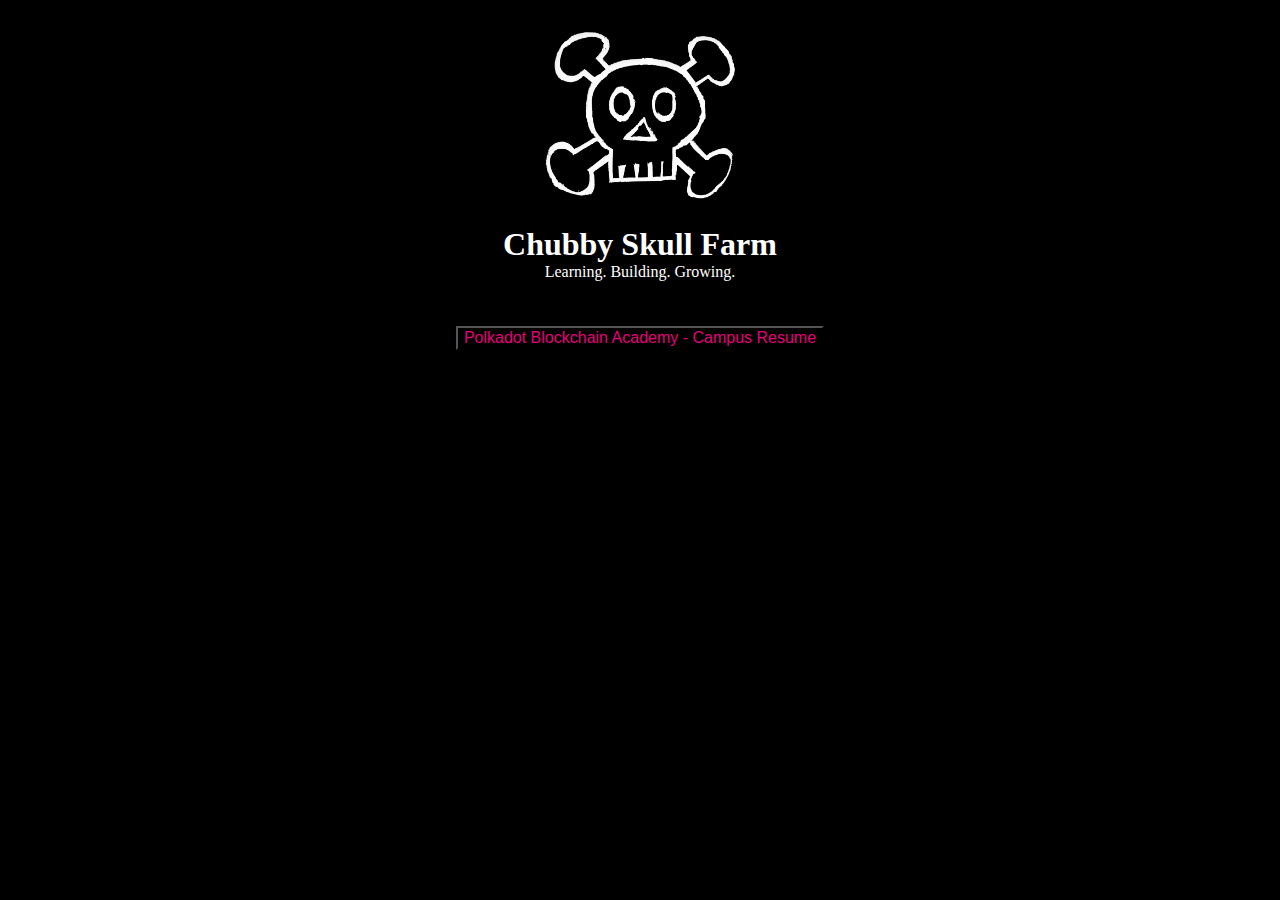
<file: index.html>
<!DOCTYPE html>

<html lang="en">
  <head>
    <link href="styles.css" rel="stylesheet">
    <title>Decentralize or Die</title>
  </head>
  <body style="background-color: black; background-size: cover;">
    <div style="font-size: 2em;">
      <img src="chubskulwhite.png" alt="Chubby Skull Logo" style="max-width: 17%; max-height: 17%;">
      <strong>Chubby Skull Farm</strong>
    </div>
    <div>
      Learning. Building. Growing.
    </div>
    <div>
      <a href="pba.html">
        <button>Polkadot Blockchain Academy - Campus Resume</button>
      </a>
    </div>
  </body>
</html>
</file>
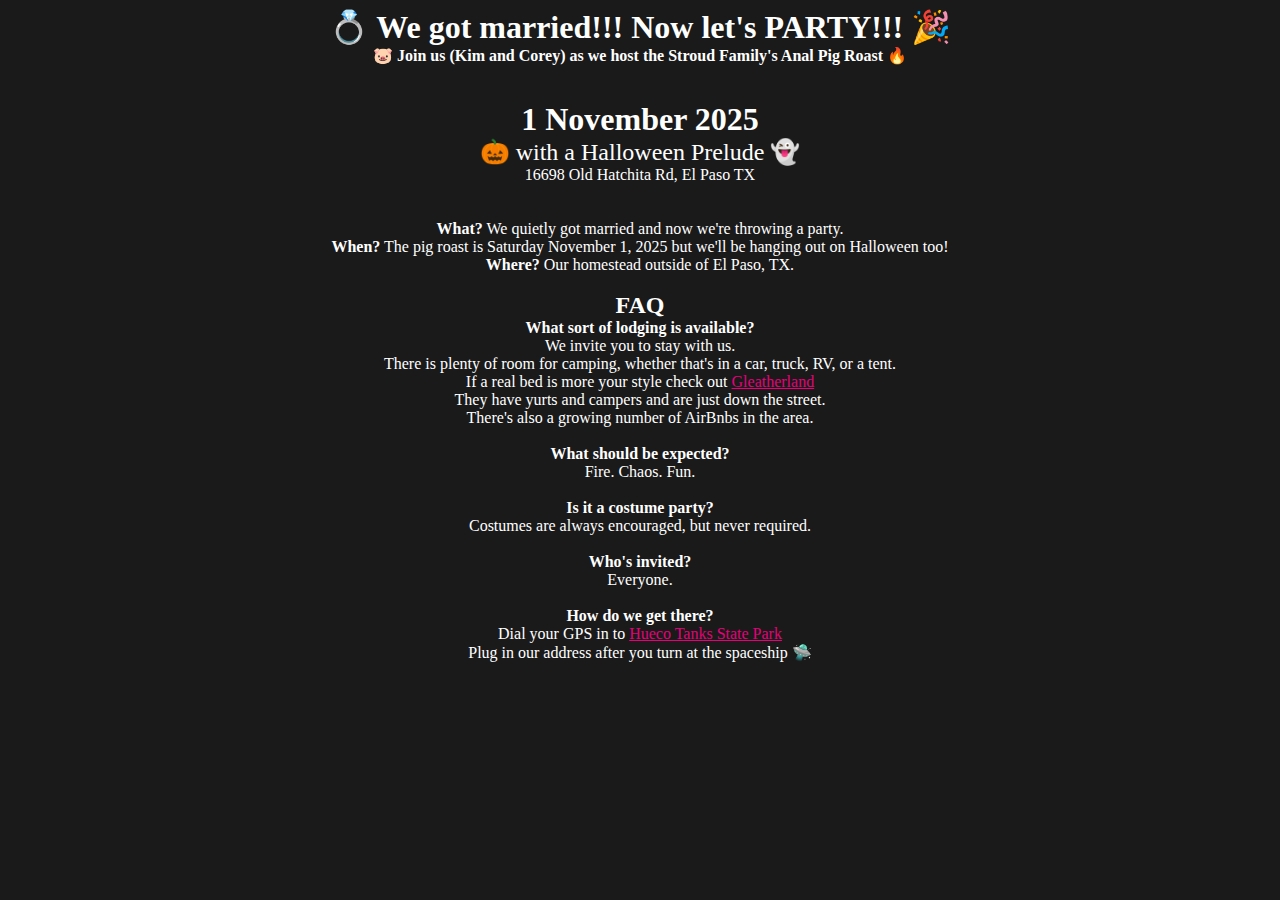
<file: letsparty/index.html>
<!DOCTYPE html>

<html lang="en">
  <head>
    <link href="../styles.css" rel="stylesheet">
    <title>Let's Party!</title>
  </head>
  <body style="background-color: #1a1a1a; background-size: cover;">
    <div style="font-size: 2em;">
      <strong>💍 We got married!!! Now let's PARTY!!! 🎉</strong>
    </div>
    <div>
      <strong>🐷 Join us (Kim and Corey) as we host the Stroud Family's Anal Pig Roast 🔥</strong>
    </div>
    <br><br>
    <div style="font-size: 2em;">
      <strong>1 November 2025</strong>
    </div>
    <div style="font-size: 1.5em;">
        🎃 with a Halloween Prelude 👻
    </div>
    <div>
        16698 Old Hatchita Rd, El Paso TX
    </div>
    <br>
    <br>
    <div>
      <strong>What?</strong> We quietly got married and now we're throwing a party.
      <br>
      <strong>When?</strong> The pig roast is Saturday November 1, 2025 but we'll be hanging out on Halloween too!
      <br>
      <strong>Where?</strong> Our homestead outside of El Paso, TX. 
      <br>
      <br>
    </div>
    <div>
      <strong style="font-size: 1.5em;">FAQ</strong>
      <br>
      <strong>What sort of lodging is available?</strong>
      <br>
      We invite you to stay with us. 
      <br>
      There is plenty of room for camping, whether that's in a car, truck, RV, or a tent.
      <br>
      If a real bed is more your style check out 
        <a href="https://www.gleatherland.com/">Gleatherland</a>
      <br>
      They have yurts and campers and are just down the street.
      <br>
      There's also a growing number of AirBnbs in the area.
      <br>
      <br>
      <strong>What should be expected?</strong>
      <br>
      Fire. Chaos. Fun.
      <br>
      <br>
      <strong>Is it a costume party?</strong>
      <br>
      Costumes are always encouraged, but never required.
      <br>
      <br>
      <strong>Who's invited?</strong>
      <br>
      Everyone.
      <br>
      <br>
      <strong>How do we get there?</strong>
      <br>
      Dial your GPS in to <a href="https://www.google.com/maps/place/Hueco+Tanks+State+Park+%26+Historic+Site/@31.9163705,-106.0434449,17z/data=!3m1!4b1!4m6!3m5!1s0x86e730bb1593f2eb:0x81c61cedb1c69c32!8m2!3d31.9163705!4d-106.0434449!16zL20vMDN3Z19f?entry=ttu&g_ep=EgoyMDI1MDcyMy4wIKXMDSoASAFQAw%3D%3D">Hueco Tanks State Park</a>
      <br>
      Plug in our address after you turn at the spaceship 🛸
      <br>
      <br>
    </div>
  </body>
</html>
</file>
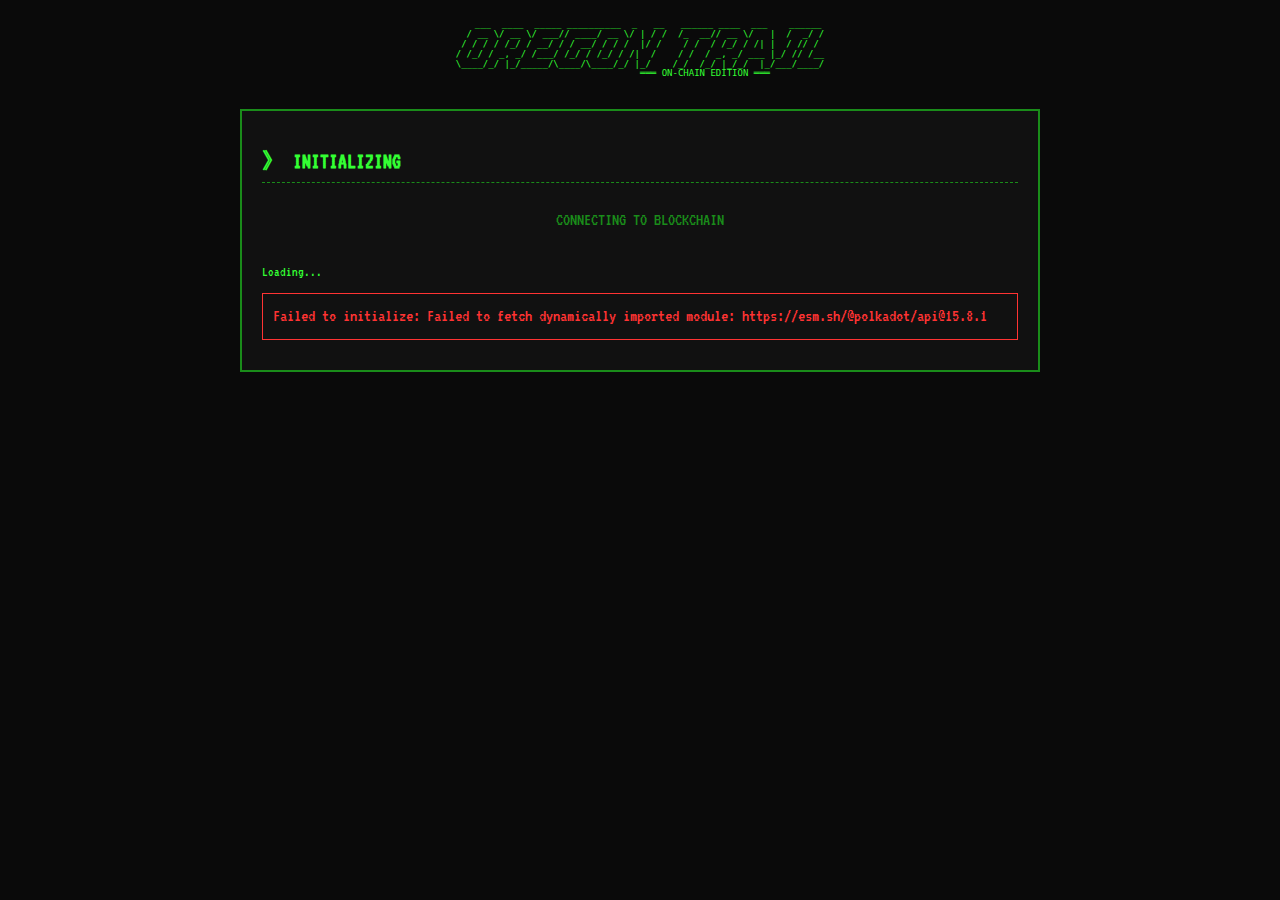
<file: oregon_trail/index.html>
<!DOCTYPE html>
<html lang="en">
<head>
    <meta charset="UTF-8">
    <meta name="viewport" content="width=device-width, initial-scale=1.0">
    <title>Oregon Trail: On-Chain Edition</title>
    <style>
        @import url('https://fonts.googleapis.com/css2?family=VT323&display=swap');
        * { margin: 0; padding: 0; box-sizing: border-box; }
        :root { --g: #33ff33; --gd: #1a8c1a; --bg: #0a0a0a; --r: #ff3333; --y: #ffaa33; }
        body { background: var(--bg); color: var(--g); font: 18px/1.4 'VT323', monospace; padding: 20px; }
        .container { max-width: 800px; margin: 0 auto; }
        h1 { text-align: center; font-size: 28px; margin-bottom: 10px; }
        h2 { font-size: 22px; margin: 15px 0 10px; border-bottom: 1px dashed var(--gd); padding-bottom: 5px; }
        .panel { border: 2px solid var(--gd); padding: 20px; margin: 20px 0; background: #111; }
        .status-bar { display: grid; grid-template-columns: repeat(auto-fit, minmax(90px, 1fr)); gap: 8px; padding: 12px; border: 1px solid var(--gd); margin: 12px 0; }
        .status-item { text-align: center; }
        .status-label { color: var(--gd); font-size: 13px; }
        .status-value { font-size: 18px; }
        .narrative { white-space: pre-wrap; padding: 15px; border: 1px solid var(--gd); background: var(--bg); min-height: 100px; margin: 12px 0; }
        button { font: 16px 'VT323', monospace; background: transparent; color: var(--g); border: 2px solid var(--g); padding: 8px 16px; cursor: pointer; margin: 4px; text-transform: uppercase; }
        button:hover:not(:disabled) { background: var(--g); color: var(--bg); }
        button:disabled { opacity: 0.3; cursor: not-allowed; }
        button.primary { background: var(--g); color: var(--bg); }
        input, select { font: 16px 'VT323', monospace; background: var(--bg); color: var(--g); border: 1px solid var(--gd); padding: 6px 10px; margin: 4px; }
        input:focus, select:focus { border-color: var(--g); }
        select option { background: var(--bg); }
        .form-row { display: flex; align-items: center; gap: 8px; margin: 8px 0; flex-wrap: wrap; }
        .form-row label { min-width: 130px; color: var(--gd); }
        .form-row input { flex: 1; max-width: 120px; }
        .actions { display: flex; flex-wrap: wrap; gap: 8px; justify-content: center; margin: 15px 0; }
        .hidden { display: none !important; }
        .error { color: var(--r); padding: 10px; border: 1px solid var(--r); margin: 10px 0; }
        .loading { text-align: center; padding: 15px; color: var(--gd); }
        .cursor { display: inline-block; width: 8px; height: 15px; background: var(--g); animation: b 0.5s infinite; }
        @keyframes b { 0%,50%{opacity:1} 51%,100%{opacity:0} }
        #shooting-game { text-align: center; padding: 25px; border: 3px solid var(--g); margin: 15px 0; background: var(--bg); }
        #shooting-game.ready { border-color: var(--y); }
        #shooting-word { font-size: 48px; letter-spacing: 4px; margin: 15px 0; }
        #shooting-input { font-size: 32px; width: 150px; text-align: center; text-transform: uppercase; }
        #shooting-timer, #shooting-result { font-size: 18px; margin-top: 10px; }
        .shot-perfect { color: var(--g); } .shot-good { color: var(--gd); } .shot-miss { color: var(--r); }
        .skill-hint { font-size: 13px; color: var(--gd); margin-top: 4px; }
        .wallet-info { text-align: center; padding: 8px; border-bottom: 1px solid var(--gd); margin-bottom: 15px; font-size: 14px; }
        .wallet-address { color: var(--gd); word-break: break-all; font-size: 12px; }
        
        .ascii-header {
            font-size: 9px;
            line-height: 1.1;
            text-align: center;
            margin-bottom: 15px;
            color: var(--phosphor-dim);
        }
        
        @media (max-width: 600px) {
            body { font-size: 15px; padding: 10px; }
            h1 { font-size: 22px; }
            .form-row { flex-direction: column; align-items: stretch; }
            .form-row label { min-width: auto; }
            .form-row input { max-width: none; }
            #shooting-word { font-size: 40px; }
            #shooting-input { font-size: 28px; width: 130px; }
            .ascii-header { font-size: 7px; }
        }
    </style>
</head>
<body>
    <div class="container">
        <pre class="ascii-header">
   ___  ____  _____ __________  _   __   ______ ____  ___    ______
  / __ \/ __ \/ ___// ____/ __ \/ | / /  /_  __// __ \/   |  /  _/ /
 / / / / /_/ / __/ / / __/ / / /  |/ /    / /  / /_/ / /| |  / // / 
/ /_/ / _, _/ /___/ /_/ / /_/ / /|  /    / /  / _, _/ ___ |_/ // /__
\____/_/ |_/_____/\____/\____/_/ |_/    /_/  /_/ |_/_/  |_/___/____/
                        ═══ ON-CHAIN EDITION ═══
        </pre>
        
        <!-- Loading Screen -->
        <div id="screen-loading" class="panel">
            <h2>》 INITIALIZING</h2>
            <div class="loading">CONNECTING TO BLOCKCHAIN</div>
            <div id="init-status" style="margin-top: 15px; font-size: 14px;"></div>
            <div id="init-error" class="error hidden"></div>
        </div>
        
        <!-- Connect Wallet Screen -->
        <div id="screen-connect" class="panel hidden">
            <h2>》 CONNECT WALLET</h2>
            <p style="margin: 15px 0; color: var(--phosphor-dim);">
                Connect your Polkadot wallet to begin your journey.
            </p>
            <div id="wallet-list" class="actions"></div>
            <div id="connect-error" class="error hidden"></div>
        </div>
        
        <!-- Main Menu Screen -->
        <div id="screen-menu" class="panel hidden">
            <div class="wallet-info">
                <div>CONNECTED: <span id="wallet-name">--</span></div>
                <div class="wallet-address" id="wallet-address">--</div>
            </div>
            
            <h2>》 MAIN MENU</h2>
            <div class="actions">
                <button id="btn-new-game">NEW GAME</button>
                <button id="btn-continue-game" disabled>CONTINUE</button>
                <button id="btn-delete-game" disabled>DELETE GAME</button>
                <button id="btn-disconnect">DISCONNECT</button>
            </div>
            <div id="menu-error" class="error hidden"></div>
        </div>
        
        <!-- Setup Screen -->
        <div id="screen-setup" class="panel hidden">
            <h2>》 PREPARE FOR YOUR JOURNEY</h2>
            
            <p style="margin: 12px 0; font-size: 14px;">
                SIMULATES A TRIP OVER THE OREGON TRAIL FROM INDEPENDENCE, MISSOURI
                TO OREGON CITY, OREGON IN 1847. YOUR FAMILY WILL COVER 2040 MILES
                IN 5-6 MONTHS --- IF YOU MAKE IT ALIVE.
            </p>
            
            <p style="margin: 12px 0; color: var(--phosphor-dim); font-size: 14px;">
                YOU HAVE $700 TO SPEND ON SUPPLIES.
            </p>
            
            <div class="form-row">
                <label>FAMILY NAME:</label>
                <input type="text" id="input-name" maxlength="32" value="Smith">
            </div>
            
            <div class="form-row">
                <label>SHOOTING SKILL:</label>
                <select id="input-skill">
                    <option value="1">ACE MARKSMAN (must type fast!)</option>
                    <option value="2">GOOD SHOT</option>
                    <option value="3" selected>FAIR TO MIDDLIN'</option>
                    <option value="4">NEED MORE PRACTICE</option>
                    <option value="5">SHAKY KNEES (forgiving)</option>
                </select>
            </div>
            
            <h3>SUPPLIES</h3>
            
            <div class="form-row">
                <label>OXEN ($200-$300):</label>
                <input type="number" id="input-oxen" min="200" max="300" value="250">
            </div>
            <div class="form-row">
                <label>FOOD:</label>
                <input type="number" id="input-food" min="0" value="100">
            </div>
            <div class="form-row">
                <label>AMMUNITION:</label>
                <input type="number" id="input-ammo" min="0" value="100">
                <span class="skill-hint">($1 = 50 bullets)</span>
            </div>
            <div class="form-row">
                <label>CLOTHING:</label>
                <input type="number" id="input-clothing" min="0" value="100">
            </div>
            <div class="form-row">
                <label>MISC SUPPLIES:</label>
                <input type="number" id="input-misc" min="0" value="100">
            </div>
            
            <div class="status-bar">
                <div class="status-item">
                    <div class="status-label">SPENT</div>
                    <div class="status-value" id="total-spent">$650</div>
                </div>
                <div class="status-item">
                    <div class="status-label">REMAINING</div>
                    <div class="status-value" id="cash-remaining">$50</div>
                </div>
            </div>
            
            <div id="setup-error" class="error hidden"></div>
            
            <div class="actions">
                <button id="btn-start-journey" class="primary">START JOURNEY</button>
                <button id="btn-back-menu">BACK</button>
            </div>
        </div>
        
        <!-- Game Screen -->
        <div id="screen-game" class="panel hidden">
            <div class="wallet-info" id="game-date">LOADING...</div>
            
            <div class="status-bar">
                <div class="status-item">
                    <div class="status-label">MILES</div>
                    <div class="status-value" id="stat-mileage">0</div>
                </div>
                <div class="status-item">
                    <div class="status-label">FOOD</div>
                    <div class="status-value" id="stat-food">0</div>
                </div>
                <div class="status-item">
                    <div class="status-label">BULLETS</div>
                    <div class="status-value" id="stat-bullets">0</div>
                </div>
                <div class="status-item">
                    <div class="status-label">CLOTHES</div>
                    <div class="status-value" id="stat-clothing">0</div>
                </div>
                <div class="status-item">
                    <div class="status-label">SUPPLIES</div>
                    <div class="status-value" id="stat-supplies">0</div>
                </div>
                <div class="status-item">
                    <div class="status-label">CASH</div>
                    <div class="status-value" id="stat-cash">$0</div>
                </div>
            </div>
            
            <div id="narrative" class="narrative">Loading...<span class="cursor"></span></div>
            
            <!-- Turn Actions -->
            <div id="turn-actions" class="hidden">
                <div class="form-row">
                    <label>EATING:</label>
                    <select id="input-eating">
                        <option value="1">POORLY (13 food)</option>
                        <option value="2" selected>MODERATELY (18 food)</option>
                        <option value="3">WELL (23 food)</option>
                    </select>
                </div>
                
                <div class="actions">
                    <button id="btn-hunt">HUNT</button>
                    <button id="btn-fort" disabled>FORT</button>
                    <button id="btn-continue" class="primary">CONTINUE</button>
                </div>
            </div>
            
            <!-- Shooting Mini-Game -->
            <div id="shooting-game" class="hidden">
                <div id="shooting-prompt">GET READY...</div>
                <div id="shooting-word"></div>
                <input type="text" id="shooting-input" maxlength="4" autocomplete="off" autocorrect="off" autocapitalize="off" spellcheck="false">
                <div id="shooting-timer"></div>
                <div id="shooting-result"></div>
            </div>
            
            <!-- Rider Actions -->
            <div id="rider-actions" class="hidden">
                <h3>RIDERS AHEAD - CHOOSE TACTIC</h3>
                <div class="actions">
                    <button class="rider-btn" data-response="run">RUN</button>
                    <button class="rider-btn" data-response="attack">ATTACK</button>
                    <button class="rider-btn" data-response="continue">CONTINUE</button>
                    <button class="rider-btn" data-response="circle">CIRCLE WAGONS</button>
                </div>
            </div>
            
            <!-- Game Over -->
            <div id="game-over" class="hidden">
                <div class="actions">
                    <button id="btn-play-again">PLAY AGAIN</button>
                    <button id="btn-to-menu">MAIN MENU</button>
                </div>
            </div>
            
            <div id="game-error" class="error hidden"></div>
            <div id="game-loading" class="loading hidden">PROCESSING TX</div>
        </div>
        
        <!-- Fort Screen -->
        <div id="screen-fort" class="panel hidden">
            <h2>》 FORT TRADING POST</h2>
            <p class="skill-hint">ITEMS COST MORE HERE (2/3 VALUE)</p>
            
            <div class="status-bar">
                <div class="status-item">
                    <div class="status-label">YOUR CASH</div>
                    <div class="status-value" id="fort-cash">$0</div>
                </div>
            </div>
            
            <div class="form-row">
                <label>FOOD:</label>
                <input type="number" id="fort-food" min="0" value="0">
            </div>
            <div class="form-row">
                <label>AMMUNITION:</label>
                <input type="number" id="fort-ammo" min="0" value="0">
            </div>
            <div class="form-row">
                <label>CLOTHING:</label>
                <input type="number" id="fort-clothing" min="0" value="0">
            </div>
            <div class="form-row">
                <label>MISC SUPPLIES:</label>
                <input type="number" id="fort-misc" min="0" value="0">
            </div>
            
            <div id="fort-error" class="error hidden"></div>
            
            <div class="actions">
                <button id="btn-fort-buy" class="primary">BUY & CONTINUE</button>
                <button id="btn-fort-cancel">CANCEL</button>
            </div>
        </div>
    </div>

    <script type="module">
        // CONFIG
        const CONFIG = {
            CONTRACT: '0x327B6E9e0fAE21534AE2bD048714e45739887dC2',
            RPC: 'wss://testnet-passet-hub.polkadot.io',
            SHOOTING_WORDS: ['BANG', 'BLAM', 'POW', 'WHAM'],
            TIMING: { // ms thresholds for reaction score 1-9
                800: 1, 1200: 2, 1600: 3, 2000: 4,
                2500: 5, 3000: 6, 3500: 7, 4000: 8
            }
        };
        
        const SKILLS = {
            1: { name: 'ACE MARKSMAN', bonus: 0 },
            2: { name: 'GOOD SHOT', bonus: 1 },
            3: { name: "FAIR TO MIDDLIN'", bonus: 2 },
            4: { name: 'NEED MORE PRACTICE', bonus: 3 },
            5: { name: 'SHAKY KNEES', bonus: 4 },
        };
        
        const DATES = [
            'MARCH 29', 'APRIL 12', 'APRIL 26', 'MAY 10', 'MAY 24',
            'JUNE 7', 'JUNE 21', 'JULY 5', 'JULY 19', 'AUGUST 2',
            'AUGUST 16', 'AUGUST 31', 'SEPTEMBER 13', 'SEPTEMBER 27',
            'OCTOBER 11', 'OCTOBER 25', 'NOVEMBER 8', 'NOVEMBER 22',
            'DECEMBER 6', 'DECEMBER 20'
        ];
        
        // STATE
        let state = {
            api: null,
            contract: null,
            signer: null,
            address: null,
            evmAddress: null,
            game: null,
            pendingAction: null,
            pendingRiderResponse: null,
            pendingCombatType: null,
            combatInProgress: false,
            shootingStartTime: null,
            shootingWord: null,
        };
        
        // UI
        const $ = id => document.getElementById(id);
        const show = id => $(id)?.classList.remove('hidden');
        const hide = id => $(id)?.classList.add('hidden');
        const setText = (id, text) => { if ($(id)) $(id).textContent = text; };
        const setHtml = (id, html) => { if ($(id)) $(id).innerHTML = html; };
        
        function showScreen(name) {
            ['loading', 'connect', 'menu', 'setup', 'game', 'fort']
                .forEach(s => hide('screen-' + s));
            show('screen-' + name);
        }
        
        function showError(id, msg) {
            const el = $(id);
            if (el) { el.textContent = msg; el.classList.remove('hidden'); }
        }
        
        function hideError(id) {
            const el = $(id);
            if (el) el.classList.add('hidden');
        }
        
        function setNarrative(text) {
            setHtml('narrative', text + '<span class="cursor"></span>');
        }
        
        // INIT API
        async function initApi() {
            setText('init-status', 'Loading...');
            
            try {
                // Import @polkadot/api
                const { ApiPromise, WsProvider } = await import('https://esm.sh/@polkadot/api@15.8.1');
                
                setText('init-status', 'Connecting to node...');
                
                // Connect to node with auto-reconnect
                const provider = new WsProvider(CONFIG.RPC);
                
                provider.on('disconnected', () => {
                    console.warn('⚠️ WebSocket disconnected');
                    showError('game-error', 'CONNECTION LOST - REFRESH PAGE TO CONTINUE');
                    // Disable all buttons to prevent stuck state
                    document.querySelectorAll('button').forEach(b => b.disabled = true);
                });
                
                provider.on('error', (err) => {
                    console.error('❌ WebSocket error:', err);
                });
                
                state.api = await ApiPromise.create({ provider });
                
                setText('init-status', 'Connected! Checking for wallet...');
                
                // Check for wallet extensions
                await checkWallets();
                
            } catch (err) {
                console.error('❌ Init error:', err);
                console.error('Stack:', err.stack);
                showError('init-error', 'Failed to initialize: ' + err.message);
            }
        }
        
        // WALLET
        async function checkWallets() {
            // Give extensions time to inject
            await new Promise(r => setTimeout(r, 500));
            
            if (!window.injectedWeb3 || Object.keys(window.injectedWeb3).length === 0) {
                showError('init-error', 'No wallet found. Install Polkadot.js, Talisman, or SubWallet.');
                showScreen('connect');
                setHtml('wallet-list', '<p style="color: var(--phosphor-dim);">No wallets detected. Please install a Polkadot wallet extension.</p>');
                return;
            }
            
            // Build wallet buttons
            const wallets = Object.keys(window.injectedWeb3);
            let html = '';
            for (const name of wallets) {
                html += `<button class="wallet-btn" data-wallet="${name}">${name.toUpperCase()}</button>`;
            }
            setHtml('wallet-list', html);
            
            // Add click handlers
            document.querySelectorAll('.wallet-btn').forEach(btn => {
                btn.addEventListener('click', () => connectWallet(btn.dataset.wallet));
            });
            
            showScreen('connect');
        }
        
        async function connectWallet(walletName) {
            hideError('connect-error');
            setText('init-status', 'Connecting wallet...');
            
            try {
                const wallet = window.injectedWeb3[walletName];
                const injector = await wallet.enable('Oregon Trail');
                const accounts = await injector.accounts.get();
                
                if (accounts.length === 0) {
                    throw new Error('No accounts found in wallet');
                }
                
                // Use first account
                const account = accounts[0];
                state.address = account.address;
                state.signer = injector.signer;
                
                // Check if account is mapped in pallet-revive
                setText('init-status', 'Checking account...');
                try {
                    const evmAddressResult = await state.api.query.revive.evmAddress(state.address);
                    
                    if (evmAddressResult.isNone) {
                        setText('init-status', 'Mapping account (sign tx)...');
                        
                        await new Promise((resolve, reject) => {
                            state.api.tx.revive
                                .mapAccount()
                                .signAndSend(state.address, { signer: state.signer }, (result) => {
                                    if (result.status.isInBlock || result.status.isFinalized) {
                                        resolve();
                                    }
                                    if (result.isError) {
                                        reject(new Error('Map account failed'));
                                    }
                                });
                        });
                        
                        // Re-query to get the EVM address
                        const newEvmResult = await state.api.query.revive.evmAddress(state.address);
                        state.evmAddress = newEvmResult.toHuman();
                    } else {
                        state.evmAddress = evmAddressResult.toHuman();
                    }
                } catch (mapErr) {
                    console.warn('Account mapping check failed:', mapErr.message);
                }
                
                setText('wallet-name', account.name || walletName);
                setText('wallet-address', account.address);
                
                // Check for existing game
                await checkExistingGame();
                
                showScreen('menu');
                
            } catch (err) {
                console.error('❌ Wallet error:', err);
                showError('connect-error', err.message);
            }
        }
        
        function disconnect() {
            state.address = null;
            state.signer = null;
            state.game = null;
            showScreen('connect');
        }
        
        // CONTRACT QUERIES
        async function queryContract(selector) {
            // Get caller address for query
            let callerBytes;
            if (state.evmAddress) {
                // Use the mapped EVM H160 address (what the contract sees)
                const evmHex = state.evmAddress.replace('0x', '');
                callerBytes = new Uint8Array(20);
                for (let i = 0; i < 40; i += 2) {
                    callerBytes[i/2] = parseInt(evmHex.slice(i, i+2), 16);
                }
            } else {
                // Fallback to AccountId32
                const { decodeAddress } = await import('https://esm.sh/@polkadot/util-crypto@13.4.2');
                callerBytes = decodeAddress(state.address);
            }
            
            // Contract address bytes (20 bytes)
            const contractHex = CONFIG.CONTRACT.replace('0x', '');
            const contractBytes = new Uint8Array(20);
            for (let i = 0; i < 40; i += 2) {
                contractBytes[i/2] = parseInt(contractHex.slice(i, i+2), 16);
            }
            
            // Build ReviveApi_call params (SCALE encoded)
            // For pallet-revive: origin is H160 (20 bytes), not AccountId32
            const params = new Uint8Array([
                ...callerBytes,                    // origin: H160 (20 bytes)
                ...contractBytes,                  // dest: H160 (20 bytes)
                ...new Uint8Array(16),             // value: u128 = 0
                0,                                 // gas_limit: None
                0,                                 // storage_deposit_limit: None
                (selector.length << 2),            // input_data length (compact)
                ...selector                        // input_data
            ]);
            
            const paramsHex = '0x' + Array.from(params).map(b => b.toString(16).padStart(2, '0')).join('');
            
            try {
                // Small delay for state propagation
                await new Promise(r => setTimeout(r, 300));
                
                // Query latest state
                const result = await state.api.rpc.state.call('ReviveApi_call', paramsHex);
                return result.toU8a();
            } catch (err) {
                console.error('Query error:', err);
                return null;
            }
        }
        
        async function checkExistingGame() {
            try {
                // Try to load game state directly - if we find a player name, there's an active game
                const result = await queryContract(SELECTORS.getGame);
                
                // Look for player name (3+ consecutive ASCII letters) to detect existing game
                let hasGame = false;
                for (let i = 0; i < result.length - 3; i++) {
                    if (result[i] >= 65 && result[i] <= 122 &&
                        result[i+1] >= 65 && result[i+1] <= 122 &&
                        result[i+2] >= 65 && result[i+2] <= 122) {
                        hasGame = true;
                        break;
                    }
                }
                
                if (hasGame) {
                    await loadGameState();
                    // Change button text if game is dead
                    if (state.game?.isDead) {
                        $('btn-continue-game').textContent = 'VIEW FINAL STATE';
                    } else {
                        $('btn-continue-game').textContent = 'CONTINUE';
                    }
                }
                
                $('btn-continue-game').disabled = !hasGame;
                $('btn-delete-game').disabled = !hasGame;
            } catch (err) {
                console.error('Check game error:', err);
                $('btn-continue-game').disabled = true;
            }
        }
        
        async function loadGameState() {
            try {
                const result = await queryContract(SELECTORS.getGame);
                
                // Check if game exists - Option<GameState> returns 0x00 for None
                // or starts with valid data for Some
                if (!result || result.length < 20) {
                    state.game = null;
                    return;
                }
                
                if (result) {
                    
                    // Find player name in the response (search for ASCII letters)
                    let nameStart = -1;
                    for (let i = 1; i < result.length - 5; i++) {
                        // Look for compact length byte followed by ASCII uppercase letter
                        const lenByte = result[i-1];
                        const possibleLen = lenByte >> 2;
                        if (possibleLen >= 3 && possibleLen <= 20 && 
                            result[i] >= 65 && result[i] <= 90) { // A-Z
                            // Verify it's followed by more letters
                            let allLetters = true;
                            for (let j = 0; j < Math.min(possibleLen, 5); j++) {
                                const c = result[i + j];
                                if (!((c >= 65 && c <= 90) || (c >= 97 && c <= 122))) {
                                    allLetters = false;
                                    break;
                                }
                            }
                            if (allLetters) {
                                nameStart = i;
                                break;
                            }
                        }
                    }
                    
                    if (nameStart === -1) {
                        // No valid game data found
                        state.game = null;
                        return;
                    }
                    
                    const nameLen = result[nameStart - 1] >> 2;
                    
                    const nameBytes = result.slice(nameStart, nameStart + nameLen);
                    const playerName = new TextDecoder().decode(nameBytes);
                    
                    let offset = nameStart + nameLen;
                    
                    // Helper to read u32 little-endian
                    const readU32 = () => {
                        const val = result[offset] | (result[offset+1] << 8) | (result[offset+2] << 16) | (result[offset+3] << 24);
                        offset += 4;
                        return val >>> 0;
                    };
                    
                    // GameState fields (from contract lib.rs):
                    // name: String (already read)
                    // food: u32
                    // bullets: u32
                    // clothing: u32
                    // misc_supplies: u32
                    // cash: u32
                    // mileage: u32
                    // turn: u8 (NOT u32!)
                    // oxen_quality: u32
                    // shooting_skill: ShootingSkill (u8)
                    // is_injured: bool
                    // is_ill: bool
                    // south_pass_cleared: bool
                    // blue_mountains_cleared: bool
                    // fort_available: bool
                    
                    const food = readU32();
                    const bullets = readU32();
                    const clothing = readU32();
                    const miscSupplies = readU32();
                    const cash = readU32();
                    const mileage = readU32();
                    const turn = result[offset++];  // u8!
                    const oxen = readU32();
                    const shootingSkill = result[offset++];
                    const isInjured = result[offset++] === 1;
                    const isIll = result[offset++] === 1;
                    const southPassCleared = result[offset++] === 1;
                    const blueMountainsCleared = result[offset++] === 1;
                    const fortAvailable = result[offset++] === 1;
                    
                    // pending_combat: Option<CombatEvent>
                    // CombatEvent enum order: Bandits=0, WildAnimals=1, Riders{appear_hostile}=2
                    let pendingCombat = null;
                    const hasCombat = result[offset++];
                    if (hasCombat === 1) {
                        const combatType = result[offset++];
                        if (combatType === 0) {
                            pendingCombat = { type: 'Bandits' };
                        } else if (combatType === 1) {
                            pendingCombat = { type: 'WildAnimals' };
                        } else if (combatType === 2) {
                            const appearHostile = result[offset++] === 1;
                            pendingCombat = { type: 'Riders', appearHostile };
                        }
                    }
                    
                    // is_dead: bool
                    const isDead = result[offset++] === 1;
                    
                    state.game = {
                        playerName,
                        turn,
                        mileage,
                        cash,
                        food,
                        bullets,
                        clothing,
                        miscSupplies,
                        oxen,
                        shootingSkill,
                        isInjured,
                        isIll,
                        fortAvailable,
                        pendingCombat,
                        isDead
                    };
                    
                    updateGameDisplay();
                }
            } catch (err) {
                console.error('Load game error:', err);
            }
        }
        
        // CONTRACT TX
        // Encode SCALE compact u32
        function encodeCompactU32(n) {
            if (n < 64) return [n << 2];
            if (n < 16384) return [(n << 2) | 1, n >> 6];
            if (n < 1073741824) return [(n << 2) | 2, n >> 6, n >> 14, n >> 22];
            return [3, n, n >> 8, n >> 16, n >> 24];
        }
        
        // Encode string (compact length + UTF8 bytes)
        function encodeString(str) {
            const utf8 = new TextEncoder().encode(str);
            return [...encodeCompactU32(utf8.length), ...utf8];
        }
        
        // Encode u32 as little-endian 4 bytes
        function encodeU32(n) {
            return [n & 0xff, (n >> 8) & 0xff, (n >> 16) & 0xff, (n >> 24) & 0xff];
        }
        
        // Build call data: selector + encoded args
        function buildCallData(selector, ...encodedArgs) {
            const data = [...selector];
            for (const arg of encodedArgs) {
                data.push(...arg);
            }
            return new Uint8Array(data);
        }
        
        // Contract selectors (from metadata)
        const SELECTORS = {
            startGame: [0x0d, 0xad, 0x73, 0x1d],
            takeTurn: [0x3e, 0x9c, 0x77, 0x4a],
            respondToCombat: [0x11, 0x0c, 0xe2, 0x67],
            deleteGame: [0x36, 0x0c, 0x54, 0x25],
            getGame: [0xfe, 0xc7, 0x05, 0x1e],
            hasActiveGame: [0xb8, 0x99, 0x65, 0x7a],
        };
        
        // Submit a revive.call transaction (using @polkadot/api)
        async function submitReviveCall(callData, description = 'contract call') {
            const callDataHex = '0x' + Array.from(callData).map(b => b.toString(16).padStart(2, '0')).join('');
            const contractAddr = CONFIG.CONTRACT.startsWith('0x') ? CONFIG.CONTRACT : '0x' + CONFIG.CONTRACT;
            
            if (!state.api.tx?.revive?.call) {
                throw new Error('Revive pallet not found');
            }
            
            const tx = state.api.tx.revive.call(
                contractAddr,
                0,
                { refTime: '500000000000', proofSize: '500000' },
                '100000000000000',
                callDataHex
            );
            
            setText('game-loading', 'SIGN IN WALLET...');
            
            return new Promise((resolve, reject) => {
                let unsub;
                let resolved = false;
                
                tx.signAndSend(state.address, { signer: state.signer }, (result) => {
                    if (result.status.isInBlock) {
                        const blockHash = result.status.asInBlock.toHex();
                        setText('game-loading', 'CONFIRMED!');
                        
                        // Check for errors in events
                        const failed = result.events.find(({ event }) => 
                            state.api.events.system.ExtrinsicFailed.is(event)
                        );
                        
                        if (failed) {
                            const [dispatchError] = failed.event.data;
                            let errorMsg = 'Transaction failed';
                            
                            if (dispatchError.isModule) {
                                const decoded = state.api.registry.findMetaError(dispatchError.asModule);
                                errorMsg = `${decoded.section}.${decoded.name}: ${decoded.docs.join(' ')}`;
                            }
                            
                            console.error('❌ Dispatch error:', errorMsg);
                            if (!resolved) {
                                resolved = true;
                                if (unsub) unsub();
                                reject(new Error(errorMsg));
                            }
                            return;
                        }
                        
                        // Check for revive.ContractReverted
                        const reverted = result.events.find(({ event }) => 
                            event.section === 'revive' && event.method === 'ContractReverted'
                        );
                        if (reverted) {
                            console.warn('⚠️ Contract reverted!', reverted.event.data.toHuman());
                        }
                        
                        // Extract narrative from ContractEmitted events
                        // Narrative event: [20-byte addr][String message]
                        // GameOver event: [20-byte addr][bool victory][String message][u32 score]
                        let narrative = null;
                        const emittedEvents = result.events.filter(({ event }) => 
                            event.section === 'revive' && event.method === 'ContractEmitted'
                        );
                        
                        // Helper to decode compact string at position
                        const decodeString = (hex, startPos) => {
                            let pos = startPos;
                            const firstByte = parseInt(hex.slice(pos, pos + 2), 16);
                            let strLen = 0;
                            const mode = firstByte & 0b11;
                            
                            if (mode === 0) {
                                strLen = firstByte >> 2;
                                pos += 2;
                            } else if (mode === 1) {
                                const secondByte = parseInt(hex.slice(pos + 2, pos + 4), 16);
                                strLen = ((secondByte << 8) | firstByte) >> 2;
                                pos += 4;
                            } else if (mode === 2) {
                                const b1 = parseInt(hex.slice(pos, pos + 2), 16);
                                const b2 = parseInt(hex.slice(pos + 2, pos + 4), 16);
                                const b3 = parseInt(hex.slice(pos + 4, pos + 6), 16);
                                const b4 = parseInt(hex.slice(pos + 6, pos + 8), 16);
                                strLen = ((b4 << 24) | (b3 << 16) | (b2 << 8) | b1) >> 2;
                                pos += 8;
                            }
                            
                            if (strLen > 0 && strLen < 5000) {
                                const textHex = hex.slice(pos, pos + strLen * 2);
                                const bytes = new Uint8Array(strLen);
                                for (let i = 0; i < strLen; i++) {
                                    bytes[i] = parseInt(textHex.slice(i * 2, i * 2 + 2), 16);
                                }
                                return new TextDecoder().decode(bytes);
                            }
                            return null;
                        };
                        
                        for (const { event } of emittedEvents) {
                            try {
                                const data = event.data.toHuman();
                                if (data.data) {
                                    const hex = data.data.replace('0x', '');
                                    
                                    // Try Narrative format: [20-byte addr][String]
                                    let msg = decodeString(hex, 40);
                                    
                                    // If that didn't work or looks wrong, try GameOver format: [20-byte addr][bool][String]
                                    if (!msg || msg.length < 5) {
                                        msg = decodeString(hex, 42); // Skip addr + 1-byte bool
                                    }
                                    
                                    if (msg && msg.length > 5) {
                                        narrative = msg;
                                    }
                                }
                            } catch (e) { /* ignore decode errors */ }
                        }
                        
                        // Success!
                        if (!resolved) {
                            resolved = true;
                            if (unsub) unsub();
                            resolve({ blockHash, narrative });
                        }
                    }
                    
                    if (result.status.isFinalized) {
                        setText('game-loading', 'CONFIRMED!');
                        if (!resolved) {
                            resolved = true;
                            if (unsub) unsub();
                            resolve({ blockHash: result.status.asFinalized.toHex() });
                        }
                    }
                    
                    if (result.isError) {
                        console.error('❌ TX error:', result.toHuman());
                        if (!resolved) {
                            resolved = true;
                            if (unsub) unsub();
                            reject(new Error('Transaction error'));
                        }
                    }
                }).then(u => {
                    unsub = u;
                }).catch(err => {
                    console.error('❌ signAndSend error:', err);
                    if (!resolved) {
                        resolved = true;
                        reject(err);
                    }
                });
                
                // Timeout after 60 seconds
                setTimeout(() => {
                    if (!resolved) {
                        console.warn('⚠️ Transaction timeout after 60s');
                        resolved = true;
                        if (unsub) unsub();
                        reject(new Error('Transaction timeout'));
                    }
                }, 60000);
            });
        }
        
        async function startGame() {
            hideError('setup-error');
            
            const name = $('input-name').value.trim();
            const skill = parseInt($('input-skill').value);
            const oxen = parseInt($('input-oxen').value);
            const food = parseInt($('input-food').value);
            const ammo = parseInt($('input-ammo').value);
            const clothing = parseInt($('input-clothing').value);
            const misc = parseInt($('input-misc').value);
            
            
            // Validation
            if (!name) { showError('setup-error', 'Enter a family name'); return; }
            if (oxen < 200 || oxen > 300) { showError('setup-error', 'Oxen must be $200-$300'); return; }
            
            const total = oxen + food + ammo + clothing + misc;
            if (total > 700) { showError('setup-error', 'Overspent! You have $700'); return; }
            
            
            try {
                show('game-loading');
                setText('game-loading', 'BUILDING TX...');
                
                // Build call data manually: selector + args
                // start_game(name: String, shooting_skill: u8, oxen: u32, food: u32, 
                //            ammunition: u32, clothing: u32, misc_supplies: u32)
                const callData = buildCallData(
                    SELECTORS.startGame,
                    encodeString(name),
                    [skill],                    // u8
                    encodeU32(oxen),
                    encodeU32(food),
                    encodeU32(ammo),
                    encodeU32(clothing),
                    encodeU32(misc)
                );
                
                
                // Submit via revive.call
                setText('game-loading', 'PLEASE WAIT...');
                await submitReviveCall(callData, 'startGame');
                
                // Load the game state (query waits for next block)
                await loadGameState();
                
                setNarrative(`MONDAY ${DATES[0]} 1847\n\nThe ${name} family sets out from Independence, Missouri.\n\nGOOD LUCK!!!`);
                showScreen('game');
                showTurnActions();
                
            } catch (err) {
                console.error('❌ Start game error:', err);
                
                // If game already exists, offer to continue or delete
                if (err.message && err.message.includes('ContractReverted')) {
                    await loadGameState();
                    if (state.game) {
                        showError('setup-error', 'YOU ALREADY HAVE A GAME IN PROGRESS. USE CONTINUE OR DELETE GAME.');
                    } else {
                        showError('setup-error', 'Transaction failed - try again');
                    }
                } else {
                    showError('setup-error', 'Transaction failed: ' + err.message);
                }
            } finally {
                hide('game-loading');
            }
        }
        
        async function takeTurn(action, reactionScore = null, fortPurchase = null) {
            hideError('game-error');
            show('game-loading');
            
            try {
                const eating = parseInt($('input-eating').value);
                
                // Build action enum (SCALE encoding)
                // Action: StopAtFort=0, Hunt{reaction_score}=1, Continue=2
                let actionBytes;
                if (action === 'continue') {
                    actionBytes = [2]; // Continue variant
                } else if (action === 'hunt') {
                    actionBytes = [1, reactionScore]; // Hunt variant + u8
                } else if (action === 'fort') {
                    actionBytes = [0]; // StopAtFort variant
                }
                
                // Build fort_purchase Option<FortPurchase>
                // Option: None=0, Some(T)=1
                let fortBytes;
                if (fortPurchase) {
                    fortBytes = [
                        1, // Some
                        ...encodeU32(fortPurchase.food),
                        ...encodeU32(fortPurchase.ammunition),
                        ...encodeU32(fortPurchase.clothing),
                        ...encodeU32(fortPurchase.miscSupplies)
                    ];
                } else {
                    fortBytes = [0]; // None
                }
                
                // take_turn(action: Action, eating_level: u8, fort_purchase: Option<FortPurchase>)
                const callData = buildCallData(
                    SELECTORS.takeTurn,
                    actionBytes,
                    [eating],           // u8
                    fortBytes
                );
                
                
                setText('game-loading', 'PLEASE WAIT...');
                const result = await submitReviveCall(callData, 'takeTurn');
                
                // Display narrative from contract event
                if (result.narrative) {
                    setNarrative(result.narrative);
                }
                
                // Reload game state
                await loadGameState();
                await handleTurnResult();
                
            } catch (err) {
                console.error('Turn error:', err);
                
                // If contract reverted, refresh state and show actions
                if (err.message && err.message.includes('ContractReverted')) {
                    await loadGameState();
                    if (state.game) {
                        showTurnActions();
                    } else {
                        showGameOver();
                    }
                } else {
                    showError('game-error', 'Transaction failed: ' + err.message);
                    showTurnActions();
                }
            } finally {
                hide('game-loading');
            }
        }
        
        async function respondToCombat(riderResponse = null, reactionScore = null) {
            hideError('game-error');
            show('game-loading');
            setText('game-loading', 'PLEASE WAIT...');
            
            try {
                // Build rider_response Option<RiderResponse>
                // RiderResponse: Run=0, Attack{reaction_score}=1, ContinuePast=2, CircleWagons{reaction_score}=3
                let responseBytes;
                if (riderResponse === null) {
                    responseBytes = [0]; // None
                } else if (riderResponse.Run !== undefined) {
                    responseBytes = [1, 0]; // Some + Run variant
                } else if (riderResponse.Attack !== undefined) {
                    responseBytes = [1, 1, riderResponse.Attack.reactionScore]; // Some + Attack variant + u8
                } else if (riderResponse.ContinuePast !== undefined) {
                    responseBytes = [1, 2]; // Some + ContinuePast variant
                } else if (riderResponse.CircleWagons !== undefined) {
                    responseBytes = [1, 3, riderResponse.CircleWagons.reactionScore]; // Some + CircleWagons + u8
                }
                
                // Build reaction_score Option<u8>
                let scoreBytes;
                if (reactionScore === null) {
                    scoreBytes = [0]; // None
                } else {
                    scoreBytes = [1, reactionScore]; // Some + u8
                }
                
                // respond_to_combat(rider_response: Option<RiderResponse>, reaction_score: Option<u8>)
                const callData = buildCallData(
                    SELECTORS.respondToCombat,
                    responseBytes,
                    scoreBytes
                );
                
                const result = await submitReviveCall(callData, 'respondToCombat');
                
                // Display narrative from contract event
                if (result.narrative) {
                    setNarrative(result.narrative);
                }
                
                await loadGameState();
                await handleTurnResult();
                
            } catch (err) {
                console.error('Combat error:', err);
                // If contract reverted, combat may already be resolved - refresh and continue
                if (err.message?.includes('ContractReverted')) {
                    await loadGameState();
                }
                showTurnActions();
            } finally {
                hide('game-loading');
                state.combatInProgress = false;
            }
        }
        
        async function handleTurnResult() {
            if (!state.game) {
                // Victory (game removed from storage)
                showGameOver(true);
                return;
            }
            
            if (state.game.isDead) {
                // Death (game kept but marked dead)
                showGameOver(false);
                return;
            }
            
            // Check for pending combat (only if not already handling combat)
            if (state.game.pendingCombat && !state.combatInProgress) {
                showCombatUI(state.game.pendingCombat);
                return;
            }
            
            // No combat pending - show turn actions
            state.combatInProgress = false;
            updateGameDisplay();
            showTurnActions();
        }
        
        async function deleteGame() {
            try {
                show('game-loading');
                setText('game-loading', 'BUILDING TX...');
                
                // delete_game() - no args
                const callData = buildCallData(SELECTORS.deleteGame);
                
                await submitReviveCall(callData, 'deleteGame');
                
                state.game = null;
                $('btn-continue-game').disabled = true;
                $('btn-delete-game').disabled = true;
                showScreen('menu');
            } catch (err) {
                console.error('Delete error:', err);
                showError('menu-error', 'Failed to delete game: ' + err.message);
            } finally {
                hide('game-loading');
            }
        }
        
        // GAME DISPLAY
        function updateGameDisplay() {
            if (!state.game) return;
            
            const g = state.game;
            setText('stat-mileage', g.mileage);
            setText('stat-food', g.food);
            setText('stat-bullets', g.bullets);
            setText('stat-clothing', g.clothing);
            setText('stat-supplies', g.miscSupplies);
            setText('stat-cash', '$' + g.cash);
            
            const turn = Math.min(g.turn, DATES.length - 1);
            setText('game-date', `MONDAY ${DATES[turn]} 1847 | TURN ${g.turn + 1}/20`);
            
            $('btn-fort').disabled = !g.fortAvailable;
        }
        
        function showTurnActions() {
            hide('shooting-game');
            hide('rider-actions');
            hide('game-over');
            show('turn-actions');
        }
        
        function showRiderActions(appearHostile) {
            hide('shooting-game');
            hide('turn-actions');
            hide('game-over');
            show('rider-actions');
            
            // Update rider description
            const riderText = appearHostile 
                ? "RIDERS AHEAD! THEY DON'T LOOK FRIENDLY..."
                : "RIDERS AHEAD! THEY LOOK PEACEFUL...";
            setNarrative(riderText + "\n\nWHAT DO YOU WANT TO DO?");
        }
        
        function showCombatUI(combat) {
            // Prevent duplicate combat UI triggers
            if (state.combatInProgress) {
                return;
            }
            state.combatInProgress = true;
            
            if (combat.type === 'Riders') {
                showRiderActions(combat.appearHostile);
            } else {
                // Bandits and Wild Animals require shooting
                const message = combat.type === 'Bandits' 
                    ? "BANDITS ATTACKING!\n\nGET READY TO SHOOT!"
                    : "WILD ANIMALS ATTACKING!\n\nGET READY TO SHOOT!";
                setNarrative(message);
                state.pendingCombatType = combat.type;
                startShootingGame();
            }
        }
        
        function showGameOver(isVictory = false) {
            hide('shooting-game');
            hide('turn-actions');
            hide('rider-actions');
            show('game-over');
            // Narrative is already set from the GameOver event - don't overwrite
        }
        
        // SHOOTING
        function getRandomWord() {
            return CONFIG.SHOOTING_WORDS[Math.floor(Math.random() * CONFIG.SHOOTING_WORDS.length)];
        }
        
        function calculateReactionScore(timeMs) {
            for (const [threshold, score] of Object.entries(CONFIG.TIMING)) {
                if (timeMs < parseInt(threshold)) return score;
            }
            return 9;
        }
        
        function startShootingGame() {
            state.shootingWord = getRandomWord();
            
            hide('turn-actions');
            hide('rider-actions');
            show('shooting-game');
            
            const gameEl = $('shooting-game');
            gameEl.classList.add('ready');
            gameEl.classList.remove('active');
            
            setText('shooting-prompt', 'GET READY...');
            setText('shooting-word', '');
            setText('shooting-timer', '');
            setText('shooting-result', '');
            $('shooting-input').value = '';
            $('shooting-input').disabled = true;
            
            // Random delay then show word
            setTimeout(() => {
                setText('shooting-prompt', 'TYPE NOW!');
                setText('shooting-word', state.shootingWord);
                $('shooting-input').disabled = false;
                $('shooting-input').focus();
                gameEl.classList.remove('ready');
                gameEl.classList.add('active');
                state.shootingStartTime = performance.now();
                
                // Update timer
                const interval = setInterval(() => {
                    if (!state.shootingStartTime) {
                        clearInterval(interval);
                        return;
                    }
                    const elapsed = (performance.now() - state.shootingStartTime) / 1000;
                    setText('shooting-timer', elapsed.toFixed(2) + 's');
                }, 50);
                
                $('shooting-input').dataset.interval = interval;
                
            }, 1000 + Math.random() * 1000);
        }
        
        function handleShootingInput() {
            const typed = $('shooting-input').value.toUpperCase();
            
            if (typed === state.shootingWord) {
                const elapsed = performance.now() - state.shootingStartTime;
                clearInterval(parseInt($('shooting-input').dataset.interval));
                state.shootingStartTime = null;
                
                const reactionScore = calculateReactionScore(elapsed);
                const skill = state.game?.shootingSkill || 3;
                const skillBonus = skill - 1; // AceMarksman=0, ShakyKnees=4
                const finalResult = Math.max(1, reactionScore - skillBonus);
                
                let resultText, resultClass;
                if (finalResult <= 1) {
                    resultText = 'PERFECT!';
                    resultClass = 'shot-perfect';
                } else if (finalResult <= 4) {
                    resultText = 'GOOD SHOT!';
                    resultClass = 'shot-good';
                } else {
                    resultText = 'MISSED!';
                    resultClass = 'shot-miss';
                }
                
                $('shooting-game').classList.remove('active');
                setText('shooting-timer', `${(elapsed/1000).toFixed(2)}s → Score: ${reactionScore} - ${skillBonus} = ${finalResult}`);
                $('shooting-result').textContent = resultText;
                $('shooting-result').className = resultClass;
                $('shooting-input').disabled = true;
                
                // Process after delay
                setTimeout(() => processShootingResult(reactionScore), 1200);
            }
        }
        
        async function processShootingResult(reactionScore) {
            hide('shooting-game');
            
            const action = state.pendingAction;
            const combatType = state.pendingCombatType;
            
            // Prevent double processing
            if (!action && !combatType) {
                return;
            }
            
            state.pendingAction = null;
            state.pendingCombatType = null;
            
            if (action === 'hunt') {
                await takeTurn('hunt', reactionScore);
            } else if (action === 'attack' || action === 'circle') {
                const response = action === 'attack' 
                    ? { Attack: { reactionScore } }
                    : { CircleWagons: { reactionScore } };
                await respondToCombat(response, null);
            } else if (combatType === 'Bandits' || combatType === 'WildAnimals') {
                await respondToCombat(null, reactionScore);
            }
        }
        
        // EVENTS
        function setupEventHandlers() {
            // Menu
            $('btn-new-game').onclick = () => {
                showScreen('setup');
                updateSetupTotals(); // Calculate initial totals
            };
            $('btn-continue-game').onclick = async () => {
                state.combatInProgress = false;
                await loadGameState();
                if (state.game) {
                    if (state.game.isDead) {
                        // Game is over - show death screen with final state
                        const turn = Math.min(state.game.turn, DATES.length - 1);
                        setNarrative(`FINAL RESTING PLACE: MONDAY ${DATES[turn]} 1847\n\nTHE ${state.game.playerName.toUpperCase()} FAMILY'S JOURNEY ENDED HERE.\n\nMILES TRAVELED: ${state.game.mileage}\nFOOD: ${state.game.food} | BULLETS: ${state.game.bullets}\n\nTHEY DID NOT REACH OREGON.\n\nPRESS "PLAY AGAIN" TO TRY ONCE MORE.`);
                        updateGameDisplay();
                        showScreen('game');
                        showGameOver(false);
                    } else {
                        updateGameDisplay();
                        const turn = Math.min(state.game.turn, DATES.length - 1);
                        setNarrative(`MONDAY ${DATES[turn]} 1847\n\nYOUR JOURNEY CONTINUES...`);
                        showScreen('game');
                        
                        if (state.game.pendingCombat) {
                            showCombatUI(state.game.pendingCombat);
                        } else {
                            showTurnActions();
                        }
                    }
                }
            };
            $('btn-disconnect').onclick = disconnect;
            $('btn-delete-game').onclick = async () => {
                if (confirm('DELETE YOUR GAME? THIS CANNOT BE UNDONE.')) {
                    await deleteGame();
                }
            };
            
            // Setup
            $('btn-start-journey').onclick = startGame;
            $('btn-back-menu').onclick = () => showScreen('menu');
            
            // Setup totals
            ['input-oxen', 'input-food', 'input-ammo', 'input-clothing', 'input-misc'].forEach(id => {
                $(id).oninput = updateSetupTotals;
            });
            
            // Game actions
            $('btn-continue').onclick = () => takeTurn('continue');
            $('btn-hunt').onclick = () => {
                if (state.game && state.game.bullets < 40) {
                    showError('game-error', 'NEED 40 BULLETS TO HUNT');
                    return;
                }
                state.pendingAction = 'hunt';
                startShootingGame();
            };
            $('btn-fort').onclick = () => {
                setText('fort-cash', '$' + (state.game?.cash || 0));
                showScreen('fort');
            };
            
            // Shooting input
            $('shooting-input').oninput = handleShootingInput;
            
            // Rider buttons
            document.querySelectorAll('.rider-btn').forEach(btn => {
                btn.onclick = () => {
                    const response = btn.dataset.response;
                    
                    if (response === 'attack' || response === 'circle') {
                        state.pendingAction = response;
                        state.pendingRiderResponse = response;
                        startShootingGame();
                    } else if (response === 'run') {
                        respondToCombat({ Run: null }, null);
                    } else {
                        respondToCombat({ ContinuePast: null }, null);
                    }
                };
            });
            
            // Fort
            $('btn-fort-buy').onclick = async () => {
                const food = parseInt($('fort-food').value) || 0;
                const ammo = parseInt($('fort-ammo').value) || 0;
                const clothing = parseInt($('fort-clothing').value) || 0;
                const misc = parseInt($('fort-misc').value) || 0;
                
                const total = food + ammo + clothing + misc;
                if (total > (state.game?.cash || 0)) {
                    showError('fort-error', 'NOT ENOUGH CASH');
                    return;
                }
                
                const purchase = { food, ammunition: ammo, clothing, miscSupplies: misc };
                showScreen('game');
                await takeTurn('fort', null, purchase);
                
                // Reset fort inputs
                $('fort-food').value = 0;
                $('fort-ammo').value = 0;
                $('fort-clothing').value = 0;
                $('fort-misc').value = 0;
            };
            $('btn-fort-cancel').onclick = () => showScreen('game');
            
            // Game over
            $('btn-play-again').onclick = () => showScreen('setup');
            $('btn-to-menu').onclick = async () => {
                await checkExistingGame();
                showScreen('menu');
            };
            
        }
        
        function updateSetupTotals() {
            const oxen = parseInt($('input-oxen').value) || 0;
            const food = parseInt($('input-food').value) || 0;
            const ammo = parseInt($('input-ammo').value) || 0;
            const clothing = parseInt($('input-clothing').value) || 0;
            const misc = parseInt($('input-misc').value) || 0;
            
            const total = oxen + food + ammo + clothing + misc;
            const remaining = 700 - total;
            
            setText('total-spent', '$' + total);
            setText('cash-remaining', '$' + remaining);
            $('cash-remaining').style.color = remaining < 0 ? 'var(--danger)' : '';
        }
        
        // START
        console.log('🎮 Oregon Trail: On-Chain Edition');
        console.log('📋 Config:', CONFIG);
        
        setupEventHandlers();
        console.log('✅ Event handlers ready');
        
        initApi().catch(err => {
            console.error('❌ Fatal init error:', err);
            showError('init-error', 'Fatal error: ' + err.message);
        });
    </script>
</body>
</html>
</file>
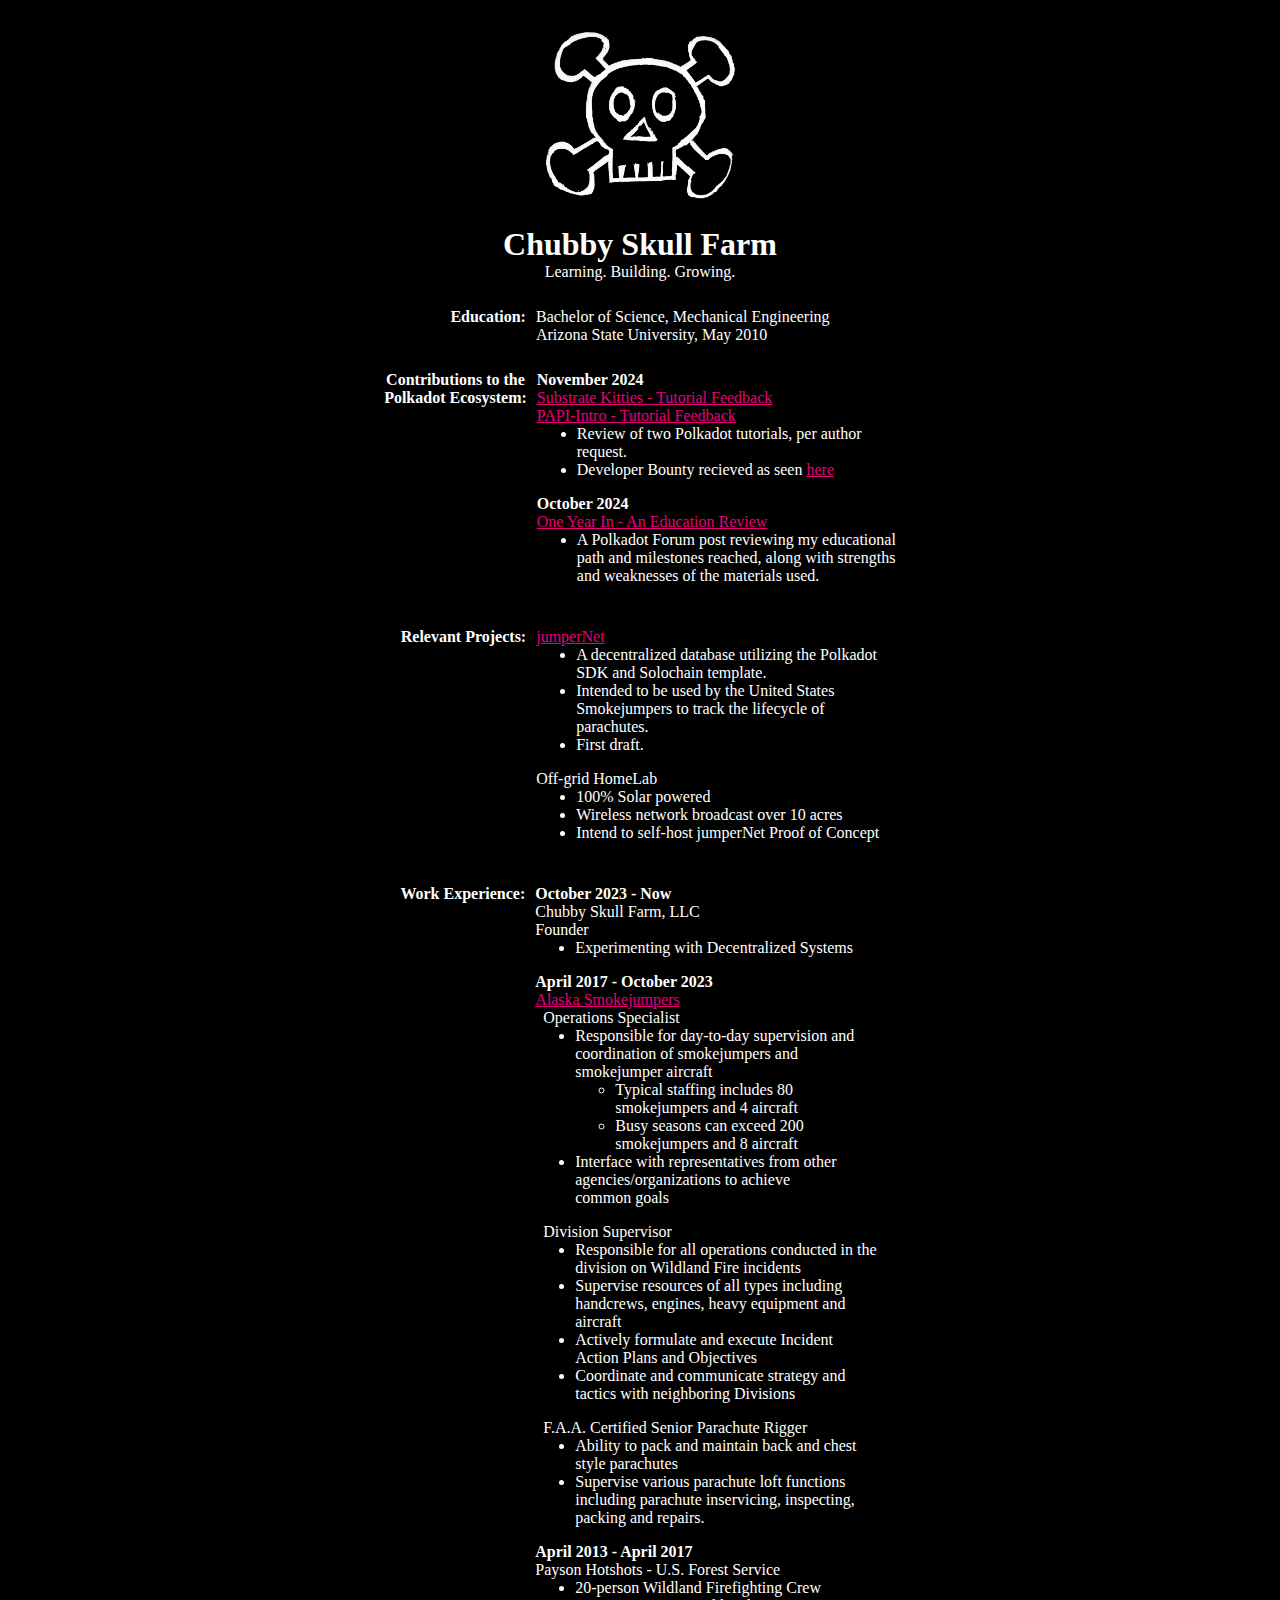
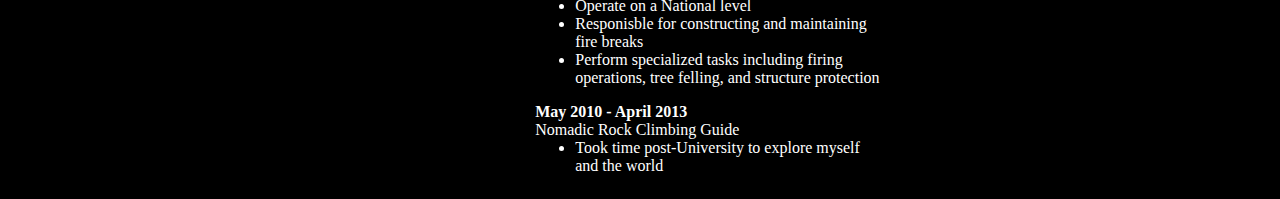
<file: pba.html>
<!DOCTYPE html>

<html lang="en">
  <head>
    <link href="styles.css" rel="stylesheet">
    <base target="_blank">
    <title>Decentralize or Die</title>
  </head>
  <body style="background-color: black; background-size: cover;">
    <div style="font-size: 2em;">
      <img src="chubskulwhite.png" alt="Chubby Skull Logo" style="max-width: 17%; max-height: 17%;">
      <strong>Chubby Skull Farm</strong>
    </div>
    <div>
      Learning. Building. Growing.
    </div>
    <div class="subject">
        <strong>Education: </strong>
        <div class="content">
          Bachelor of Science, Mechanical Engineering<br>
          Arizona State University, May 2010
        </div>
    </div>
    <div class="subject">
      <strong>
        Contributions to the<br>
        Polkadot Ecosystem: 
      </strong>
      <div class="content">
        <strong>November 2024</strong><br>
        <a href="https://github.com/shawntabrizi/substrate-collectables-workshop/issues/190#issue-2672687717">
          Substrate Kitties - Tutorial Feedback
        </a><br>
        <a href="https://github.com/wirednkod/papi-intro-tutorial/issues/5#issue-2642374360">
          PAPI-Intro - Tutorial Feedback
        </a><br>
        <ul>
          <li>Review of two Polkadot tutorials, per
            author<br>request.</li>
          <li>Developer Bounty recieved as seen 
        <a href="https://polkadot.polkassembly.io/referenda/1316">here</a></li>
        </ul>
        <strong>October 2024</strong><br> 
        <a href="https://forum.polkadot.network/t/one-year-in-an-education-review/10656">
          One Year In - An Education Review
        </a><br>
        <ul>
          <li>A Polkadot Forum post reviewing my educational<br>
            path and milestones reached, along with strengths<br>
            and weaknesses of the materials used.</li>
        </ul>
      </div>
    </div>
    <div class="subject">
      <strong>Relevant Projects: </strong>
      <div class="content">
        <a href="https://www.github.com/hippiestank/jumperNet">
          jumperNet
        </a>
        <ul>
          <li>A decentralized database utilizing the Polkadot<br> SDK
            and Solochain template.</li>
          <li>Intended to be used by the United States<br>
            Smokejumpers to track the lifecycle of <br>parachutes.</li>
          <li>First draft.</li>
        </ul>
        Off-grid HomeLab<br>
        <ul>
          <li>100% Solar powered</li>
          <li>Wireless network broadcast over 10 acres</li>
          <li>Intend to self-host jumperNet Proof of Concept</li>
        </ul> 
      </div>
    </div>
    <div class="subject">
      <strong>Work Experience: </strong>
      <div class="content">
        <strong>October 2023 - Now</strong><br>
        Chubby Skull Farm, LLC<br>
        Founder<br>
        <ul>
          <li>Experimenting with Decentralized Systems</li>
        </ul>
        <strong>April 2017 - October 2023</strong><br>
        <a href="https://www.blm.gov/programs/fire-and-aviation/state-information/alaska-fire-service/fire-operations/smokejumpers">
        Alaska Smokejumpers
        </a><br>
        &nbsp;&nbsp;Operations Specialist
        <ul>
          <li>Responsible for day-to-day supervision and<br>
            coordination of smokejumpers and<br>
           smokejumper  aircraft</li>
          <ul>
            <li>Typical staffing includes 80<br>
              smokejumpers and 4 aircraft</li>
            <li>Busy seasons can exceed 200<br>
              smokejumpers and 8 aircraft</li>
          </ul>
          <li>Interface with representatives from other<br>
            agencies/organizations to achieve<br>
            common goals</li>
        </ul>
        &nbsp;&nbsp;Division Supervisor
        <ul>
          <li>Responsible for all operations conducted in the<br>
          division on Wildland Fire incidents</li>
          <li>Supervise resources of all types including<br>
            handcrews, engines, heavy equipment and<br>
             aircraft</li>
          <li>Actively formulate and execute Incident<br>
            Action Plans and Objectives</li>
          <li>Coordinate and communicate strategy and<br>
            tactics with neighboring Divisions
          </li>
        </ul>
        &nbsp;&nbsp;F.A.A. Certified Senior Parachute Rigger
        <ul>
          <li>Ability to pack and maintain back and chest<br>
            style parachutes</li>
          <li>Supervise various parachute loft functions<br>
            including parachute inservicing, inspecting,<br>
            packing and repairs.</li>
        </ul>
        <strong>April 2013 - April 2017</strong><br>
        Payson Hotshots - U.S. Forest Service
        <ul>
          <li>20-person Wildland Firefighting Crew</li>
          <li>Operate on a National level</li>
          <li>Responisble for constructing and maintaining<br>
            fire breaks</li>
          <li>Perform specialized tasks including firing<br>
            operations, tree felling, and structure protection</li>
        </ul>
        <strong>May 2010 - April 2013</strong><br>
        Nomadic Rock Climbing Guide
        <ul>
          <li>Took time post-University to explore myself<br>
            and the world</li>
        </ul>
      </div>
    </div>
  </head>
</html>
</file>
<file: styles.css>
.subject {
  display: flex;
  margin-top: 3vh;
  justify-content: center;
  gap: 10px;
}

.content {
  text-align: left;
}

button {
  background-color: black;
  color: #E6007A;
  font-size: 1em;
  margin-top: 5vh;
}

button:hover {
  cursor: pointer;
}

img {
  display: block;
  margin-left: auto;
  margin-right: auto;
  width: 25%;
}

body {
  color: white;
  text-align: center;
}

a:link {
  color: #E6007A;
}

a:hover {
  cursor: pointer;
}

ul {
  margin-top: 0vh;
}
</file>
